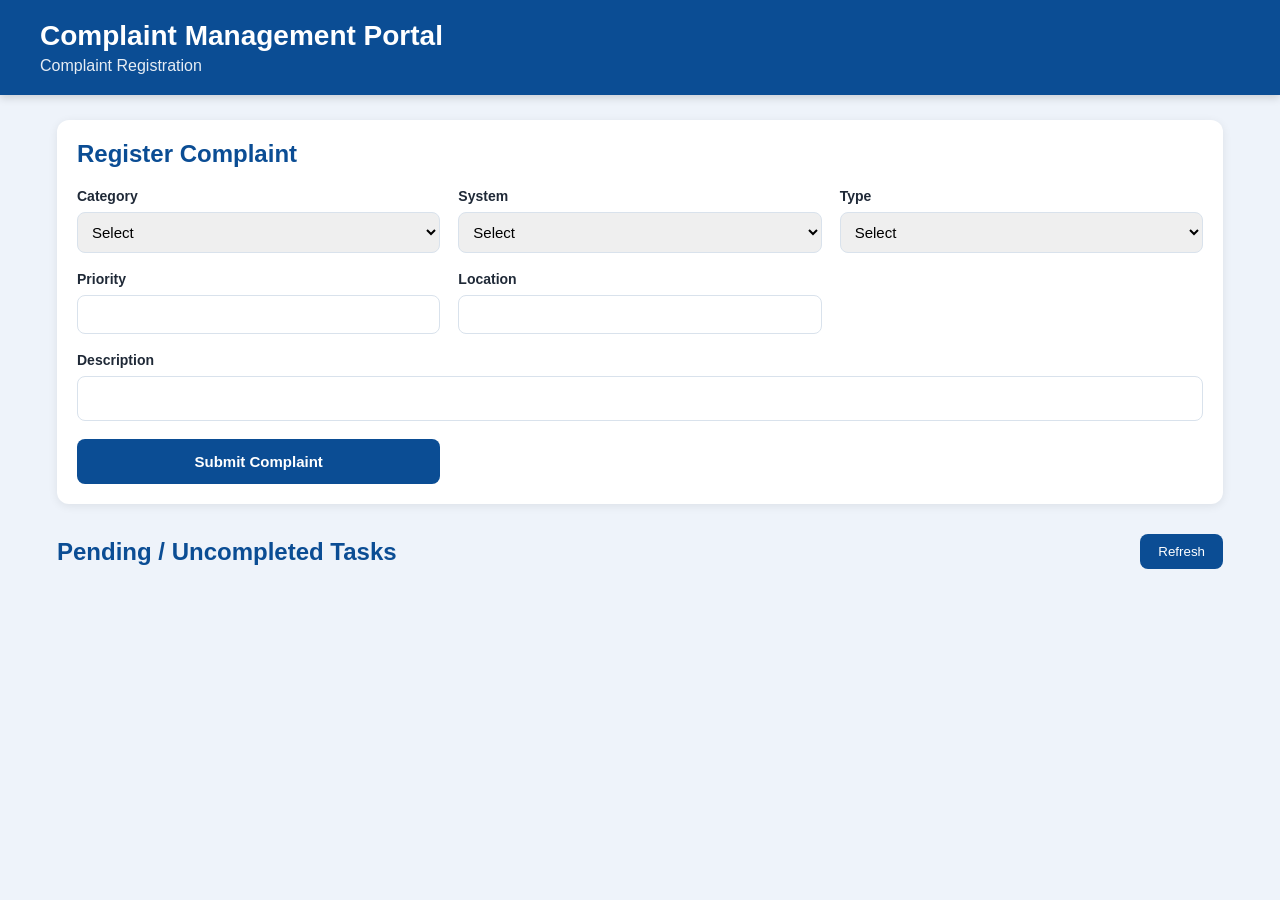
<file: complaint/index.html>
<!DOCTYPE html>
<html lang="en">
<head>

<meta charset="UTF-8">
<meta name="viewport" content="width=device-width, initial-scale=1.0">

<title>Complaint Portal</title>

<link rel="stylesheet" href="style.css">

</head>

<body>

<header>

    <div class="header-left">
        <h1>Complaint Management Portal</h1>
        <p>Complaint Registration</p>
    </div>

</header>

<div class="container">

    <!-- ========================= -->
    <!-- SECTION 1 -->
    <!-- ========================= -->

    <section class="form-section">

        <h2>Register Complaint</h2>

        <div class="horizontal-form">

            <div class="field">

                <label>Category</label>

                <select id="category">
                    <option value="">Select</option>
                </select>

            </div>

            <div class="field">

                <label>System</label>

                <select id="system">
                    <option value="">Select</option>
                </select>

            </div>

            <div class="field">

                <label>Type</label>

                <select id="type">
                    <option value="">Select</option>
                </select>

            </div>

            <div class="field">

                <label>Priority</label>

                <input
                    type="text"
                    id="priority"
                    readonly>

            </div>

            <div class="field">

                <label>Location</label>

                <input
                    type="text"
                    id="location">

            </div>

            <div class="field description">

                <label>Description</label>

                <textarea
                    id="description"></textarea>

            </div>

            <div class="submit-box">

                <button
                    id="submitComplaint">

                    Submit Complaint

                </button>

            </div>

        </div>

    </section>

    <!-- ========================= -->
    <!-- SECTION 2 -->
    <!-- ========================= -->

    <section class="tasks-section">

        <div class="title-row">

            <h2>

                Pending / Uncompleted Tasks

            </h2>

            <button
                id="refresh">

                Refresh

            </button>

        </div>

        <div
            id="taskContainer"
            class="task-grid">

        </div>

    </section>

</div>

<script src="script.js"></script>

</body>
</html>
</file>
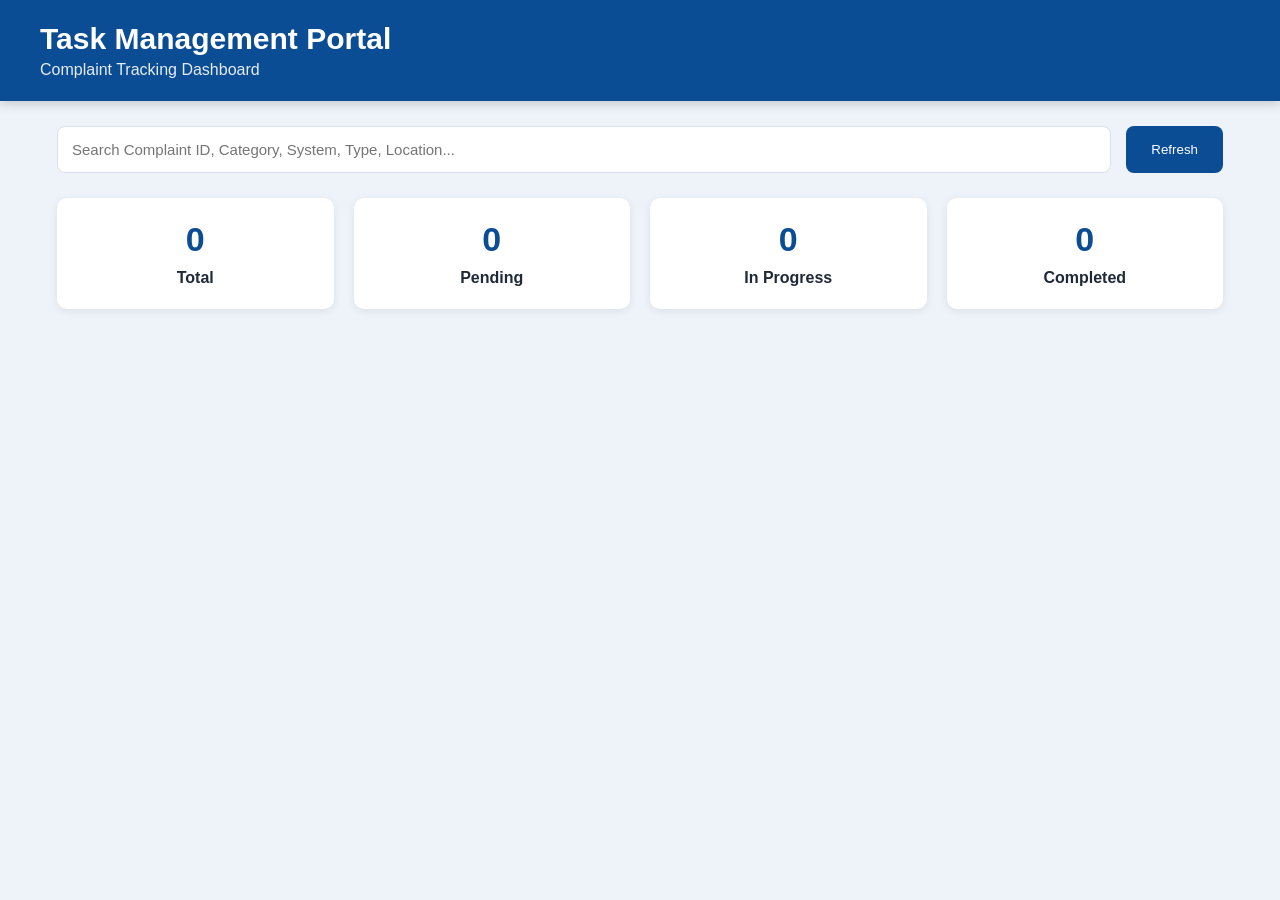
<file: task/index.html>
<!DOCTYPE html>
<html lang="en">

<head>

<meta charset="UTF-8">
<meta name="viewport" content="width=device-width,initial-scale=1">

<title>Task Management Portal</title>

<link rel="stylesheet" href="style.css">

</head>

<body>

<header>

    <div class="header">

        <h1>Task Management Portal</h1>

        <p>Complaint Tracking Dashboard</p>

    </div>

</header>

<div class="container">

    <!-- SEARCH -->

    <section class="search-section">

        <input
            type="text"
            id="search"
            placeholder="Search Complaint ID, Category, System, Type, Location...">

        <button id="refresh">

            Refresh

        </button>

    </section>

    <!-- COUNTERS -->

    <section class="summary">

        <div class="box">

            <h2 id="total">0</h2>

            <p>Total</p>

        </div>

        <div class="box">

            <h2 id="pending">0</h2>

            <p>Pending</p>

        </div>

        <div class="box">

            <h2 id="progress">0</h2>

            <p>In Progress</p>

        </div>

        <div class="box">

            <h2 id="completed">0</h2>

            <p>Completed</p>

        </div>

    </section>

    <!-- TASKS -->

    <section>

        <div
            id="cards"
            class="card-grid">

        </div>

    </section>

</div>

<script src="script.js"></script>

</body>
</html>
</file>
<file: complaint/style.css>
*{
    margin:0;
    padding:0;
    box-sizing:border-box;
}

:root{

    --primary:#0b4d94;
    --primaryDark:#083b71;
    --background:#eef3fa;
    --card:#ffffff;
    --border:#d9e2ec;
    --text:#1f2937;
    --success:#16a34a;
    --warning:#eab308;
    --danger:#dc2626;

}

body{

    font-family:"Segoe UI",sans-serif;
    background:var(--background);
    color:var(--text);

}

/************************
HEADER
************************/

header{

    background:var(--primary);
    color:white;
    padding:20px 40px;
    box-shadow:0 3px 8px rgba(0,0,0,.15);

}

header h1{

    font-size:28px;
    margin-bottom:5px;

}

header p{

    opacity:.9;

}

/************************
CONTAINER
************************/

.container{

    width:95%;
    max-width:1700px;
    margin:auto;
    padding:25px;

}

/************************
FORM
************************/

.form-section{

    background:white;
    border-radius:12px;
    padding:20px;
    margin-bottom:30px;
    box-shadow:0 2px 10px rgba(0,0,0,.08);

}

.form-section h2{

    margin-bottom:20px;
    color:var(--primary);

}

.horizontal-form{

    display:grid;

    grid-template-columns:

    repeat(6,1fr)
    180px;

    gap:18px;
    align-items:end;

}

.field{

    display:flex;
    flex-direction:column;

}

.field label{

    font-size:14px;
    margin-bottom:8px;
    font-weight:600;

}

.field input,
.field select,
.field textarea{

    padding:10px;
    border:1px solid var(--border);
    border-radius:8px;
    font-size:15px;

}

.field input:focus,
.field select:focus,
.field textarea:focus{

    outline:none;
    border-color:var(--primary);

}

.description{

    grid-column:span 2;

}

.description textarea{

    resize:none;
    height:45px;

}

.submit-box{

    display:flex;
    align-items:flex-end;

}

.submit-box button{

    width:100%;
    height:45px;

    background:var(--primary);
    color:white;

    border:none;
    border-radius:8px;

    cursor:pointer;

    font-size:15px;
    font-weight:600;

    transition:.25s;

}

.submit-box button:hover{

    background:var(--primaryDark);

}

/************************
SECTION TITLE
************************/

.title-row{

    display:flex;
    justify-content:space-between;
    align-items:center;

    margin-bottom:20px;

}

.title-row h2{

    color:var(--primary);

}

.title-row button{

    background:var(--primary);

    color:white;

    border:none;

    padding:10px 18px;

    border-radius:8px;

    cursor:pointer;

}

/************************
TASK GRID
************************/

.task-grid{

    display:grid;

    grid-template-columns:

    repeat(auto-fill,minmax(320px,1fr));

    gap:20px;

}

/************************
CARD
************************/

.task-card{

    background:white;

    border-radius:12px;

    padding:18px;

    border-left:6px solid var(--primary);

    box-shadow:0 2px 10px rgba(0,0,0,.08);

    transition:.25s;

}

.task-card:hover{

    transform:translateY(-4px);

}

.task-card h3{

    color:var(--primary);
    margin-bottom:10px;

}

.task-card p{

    margin:6px 0;
    font-size:14px;

}

.task-card span{

    font-weight:600;

}

/************************
STATUS
************************/

.status{

    display:inline-block;

    margin-top:10px;

    padding:6px 12px;

    border-radius:20px;

    color:white;

    font-size:13px;

}

.pending{

    background:var(--warning);

}

.progress{

    background:#2563eb;

}

.complete{

    background:var(--success);

}

/************************
CARD BUTTONS
************************/

.card-buttons{

    margin-top:15px;

    display:flex;

    gap:10px;

}

.card-buttons button{

    flex:1;

    border:none;

    padding:10px;

    border-radius:8px;

    cursor:pointer;

    color:white;

}

.viewBtn{

    background:#2563eb;

}

.completeBtn{

    background:var(--success);

}

/************************
RESPONSIVE
************************/

@media(max-width:1500px){

.horizontal-form{

grid-template-columns:

repeat(3,1fr);

}

.description{

grid-column:span 3;

}

}

@media(max-width:900px){

.horizontal-form{

grid-template-columns:1fr;

}

.description{

grid-column:span 1;

}

.submit-box{

width:100%;

}

}
</file>
<file: task/style.css>
*{
    margin:0;
    padding:0;
    box-sizing:border-box;
}

:root{

    --primary:#0b4d94;
    --primaryDark:#083d73;

    --bg:#eef3fa;
    --card:#ffffff;
    --border:#d9e2ec;
    --text:#1f2937;

    --success:#16a34a;
    --warning:#f59e0b;
    --danger:#dc2626;
    --progress:#2563eb;

}

body{

    background:var(--bg);
    font-family:"Segoe UI",sans-serif;
    color:var(--text);

}

/***************************
HEADER
****************************/

header{

    background:var(--primary);
    color:white;

    padding:22px 40px;

    box-shadow:0 3px 10px rgba(0,0,0,.18);

}

header h1{

    font-size:30px;

}

header p{

    opacity:.9;
    margin-top:5px;

}

/***************************
CONTAINER
****************************/

.container{

    width:95%;
    max-width:1700px;

    margin:auto;

    padding:25px;

}

/***************************
SEARCH
****************************/

.search-section{

    display:flex;

    gap:15px;

    margin-bottom:25px;

}

.search-section input{

    flex:1;

    padding:14px;

    font-size:15px;

    border:1px solid var(--border);

    border-radius:8px;

}

.search-section input:focus{

    outline:none;

    border-color:var(--primary);

}

.search-section button{

    padding:14px 25px;

    border:none;

    background:var(--primary);

    color:white;

    border-radius:8px;

    cursor:pointer;

}

.search-section button:hover{

    background:var(--primaryDark);

}

/***************************
SUMMARY
****************************/

.summary{

    display:grid;

    grid-template-columns:repeat(4,1fr);

    gap:20px;

    margin-bottom:30px;

}

.box{

    background:white;

    border-radius:10px;

    padding:22px;

    text-align:center;

    box-shadow:0 2px 8px rgba(0,0,0,.08);

}

.box h2{

    font-size:34px;

    color:var(--primary);

}

.box p{

    margin-top:10px;

    font-weight:600;

}

/***************************
GRID
****************************/

.card-grid{

    display:grid;

    grid-template-columns:

    repeat(auto-fill,minmax(360px,1fr));

    gap:22px;

}

/***************************
CARD
****************************/

.card{

    background:white;

    border-radius:12px;

    border-left:6px solid var(--primary);

    padding:18px;

    box-shadow:0 2px 10px rgba(0,0,0,.08);

    transition:.25s;

}

.card:hover{

    transform:translateY(-5px);

}

.card h2{

    color:var(--primary);

    margin-bottom:15px;

}

.card p{

    margin:7px 0;

    font-size:14px;

}

.card strong{

    color:#000;

}

/***************************
STATUS
****************************/

.badge{

    display:inline-block;

    padding:7px 14px;

    border-radius:20px;

    color:white;

    font-size:13px;

    margin-top:10px;

}

.pending{

    background:var(--warning);

}

.progress{

    background:var(--progress);

}

.completed{

    background:var(--success);

}

/***************************
INPUTS
****************************/

.assign{

    margin-top:15px;

}

.assign input{

    width:100%;

    padding:10px;

    border:1px solid var(--border);

    border-radius:8px;

    margin-bottom:10px;

}

.assign select{

    width:100%;

    padding:10px;

    border:1px solid var(--border);

    border-radius:8px;

    margin-bottom:10px;

}

/***************************
BUTTONS
****************************/

.buttons{

    display:grid;

    grid-template-columns:repeat(3,1fr);

    gap:10px;

}

.buttons button{

    border:none;

    color:white;

    padding:10px;

    border-radius:8px;

    cursor:pointer;

    transition:.25s;

}

.assignBtn{

    background:#2563eb;

}

.statusBtn{

    background:#7c3aed;

}

.completeBtn{

    background:#16a34a;

}

.buttons button:hover{

    opacity:.88;

}

/***************************
RESPONSIVE
****************************/

@media(max-width:1000px){

.summary{

grid-template-columns:repeat(2,1fr);

}

}

@media(max-width:700px){

.summary{

grid-template-columns:1fr;

}

.search-section{

flex-direction:column;

}

.buttons{

grid-template-columns:1fr;

}

.card-grid{

grid-template-columns:1fr;

}

}
</file>
